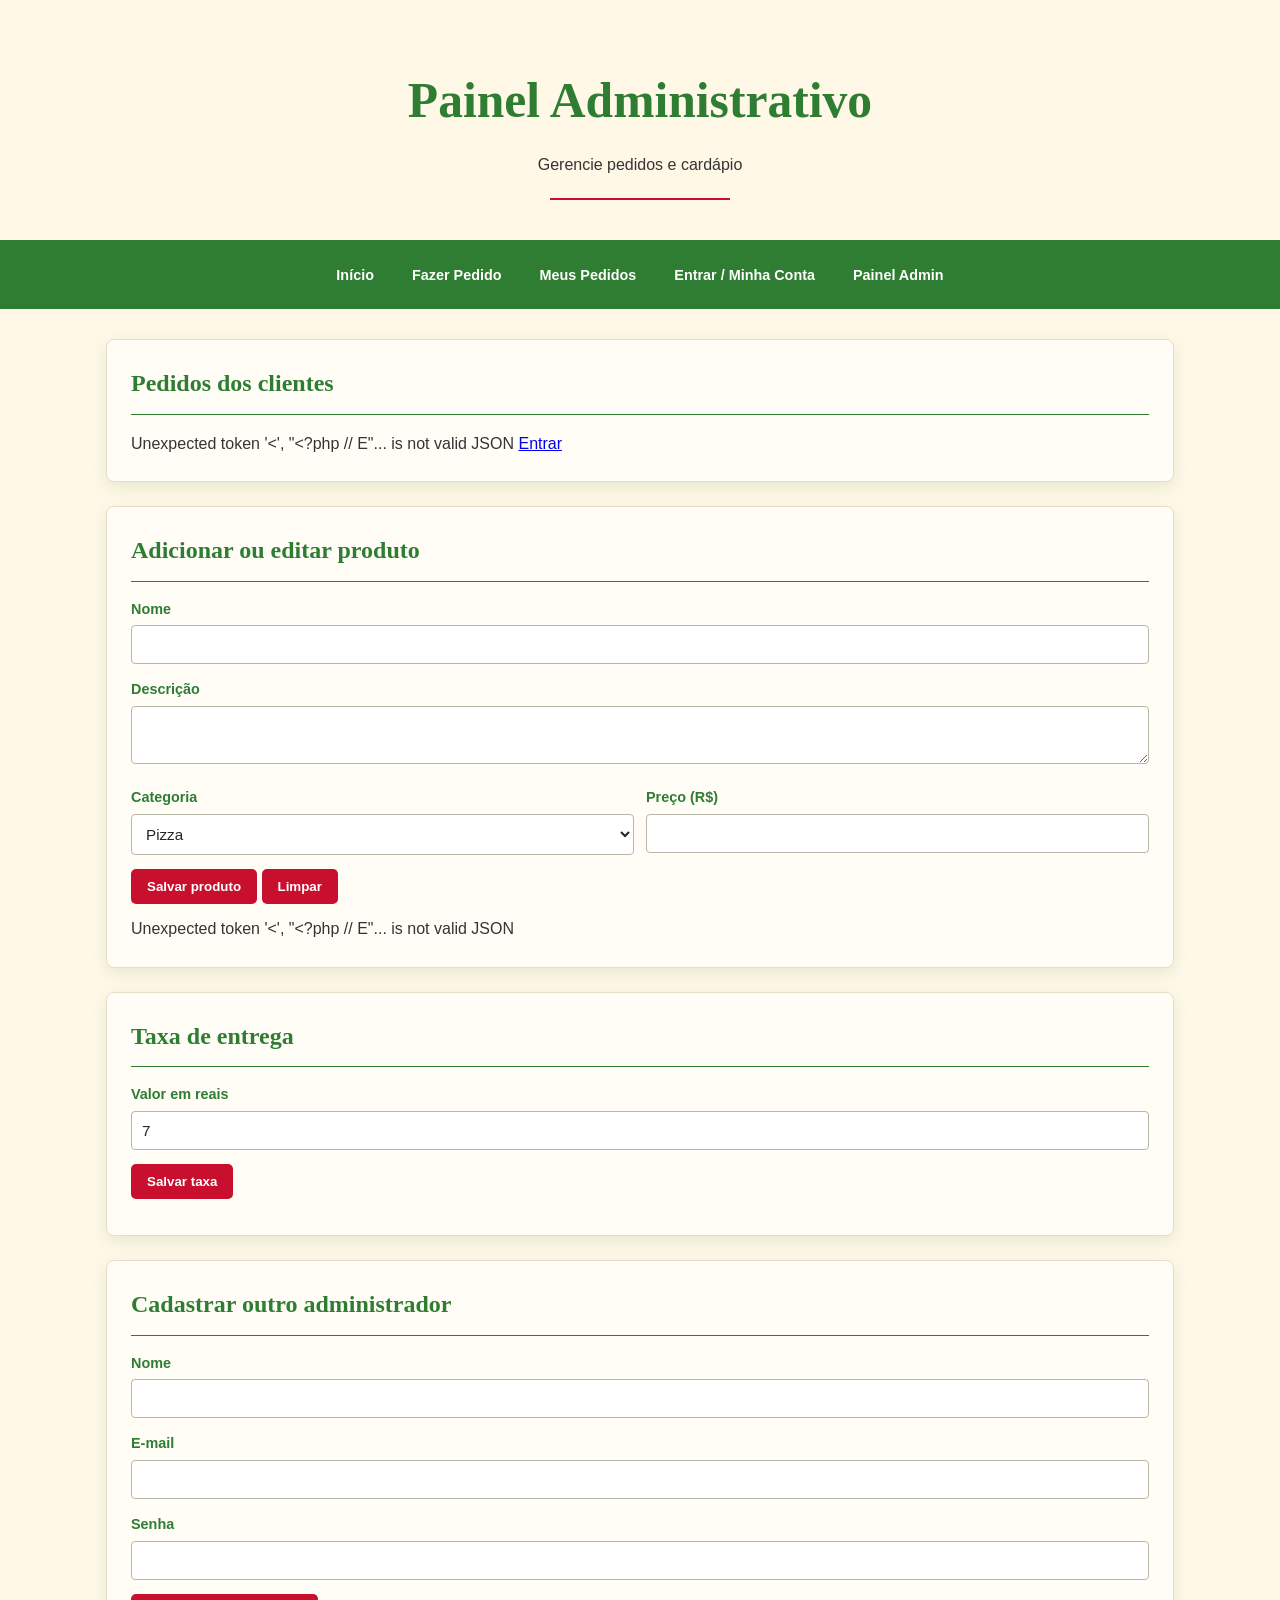
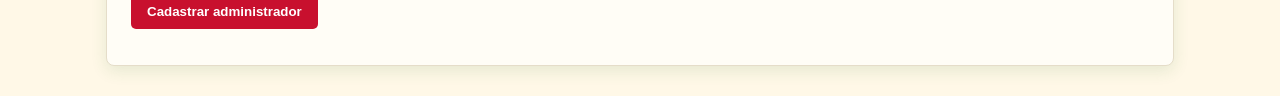
<file: admin.html>
<!DOCTYPE html>
<html lang="pt-BR"><head>
    <meta charset="UTF-8">
    <meta name="viewport" content="width=device-width,initial-scale=1">
    <title>Painel Admin — Forno & Braza</title>
    <link rel="stylesheet" href="style.css">
</head>
<body>
    <header>
        <h1>Painel Administrativo</h1>
        <p>Gerencie pedidos e cardápio</p>
        <div class="divisor-espeto"></div>
</header>
<nav class="menu-site">
    <a href="index.html">Início</a>
    <a href="cardapio.html">Fazer Pedido</a>
    <a href="meus-pedidos.html">Meus Pedidos</a>
    <a href="login.html">Entrar / Minha Conta</a>
    <a href="admin.html" id="linkAdmin">Painel Admin</a>
</nav>

<main>
    <section>
        <h2>Pedidos dos clientes</h2>
        <div id="listaTodosPedidos">
        </div>
    </section>
    
    <section>
        <h2>Adicionar ou editar produto</h2>
        <form id="formProduto">
            <input type="hidden" id="produtoId">
            <div class="campo"><label>Nome</label>
                <input id="produtoNome" required>
            </div><div class="campo">
                <label>Descrição</label>
                <textarea id="produtoDescricao">

                </textarea>
            </div>
            <div class="linha-campos">
                <div class="campo">
                    <label>Categoria</label>
                    <select id="produtoCategoria">
                        <option>Pizza</option>
                        <option>Bebida</option>
                    </select>
                </div>
                <div class="campo">
                    <label>Preço (R$)</label>
                    <input type="number" id="produtoPreco" min="0.01" step="0.01" required>
                </div>
            </div>
            <button>Salvar produto</button>
            <button type="button" id="limparProduto">Limpar</button>
            <p id="produtoMsg" class="mensagem"></p>
        </form>
        <div id="listaProdutosAdmin">

        </div>
    </section>
    <section>
        <h2>Taxa de entrega</h2>
        <form id="formTaxa">
            <div class="campo">
                <label>Valor em reais</label>
                <input type="number" id="taxaEntrega" min="0" step="0.01" value="7">
            </div><button>Salvar taxa</button>
        </form>
        <p id="taxaMsg" class="mensagem"></p>
        </section>
        <section>
            <h2>Cadastrar outro administrador</h2>
            <form id="formAdmin"><div class="campo">
                <label>Nome</label><input id="adminNome" required>
            </div>
            <div class="campo">
                <label>E-mail</label>
                <input type="email" id="adminEmail" required>
            </div>
            <div class="campo">
                <label>Senha</label>
                <input type="password" id="adminSenha" minlength="4" required>
            </div>
            <button>Cadastrar administrador</button>
        </form>
        <p id="adminMsg" class="mensagem"></p>
    </section>
</main>
<script src="script.js"></script>
</body>
</html>
</file>
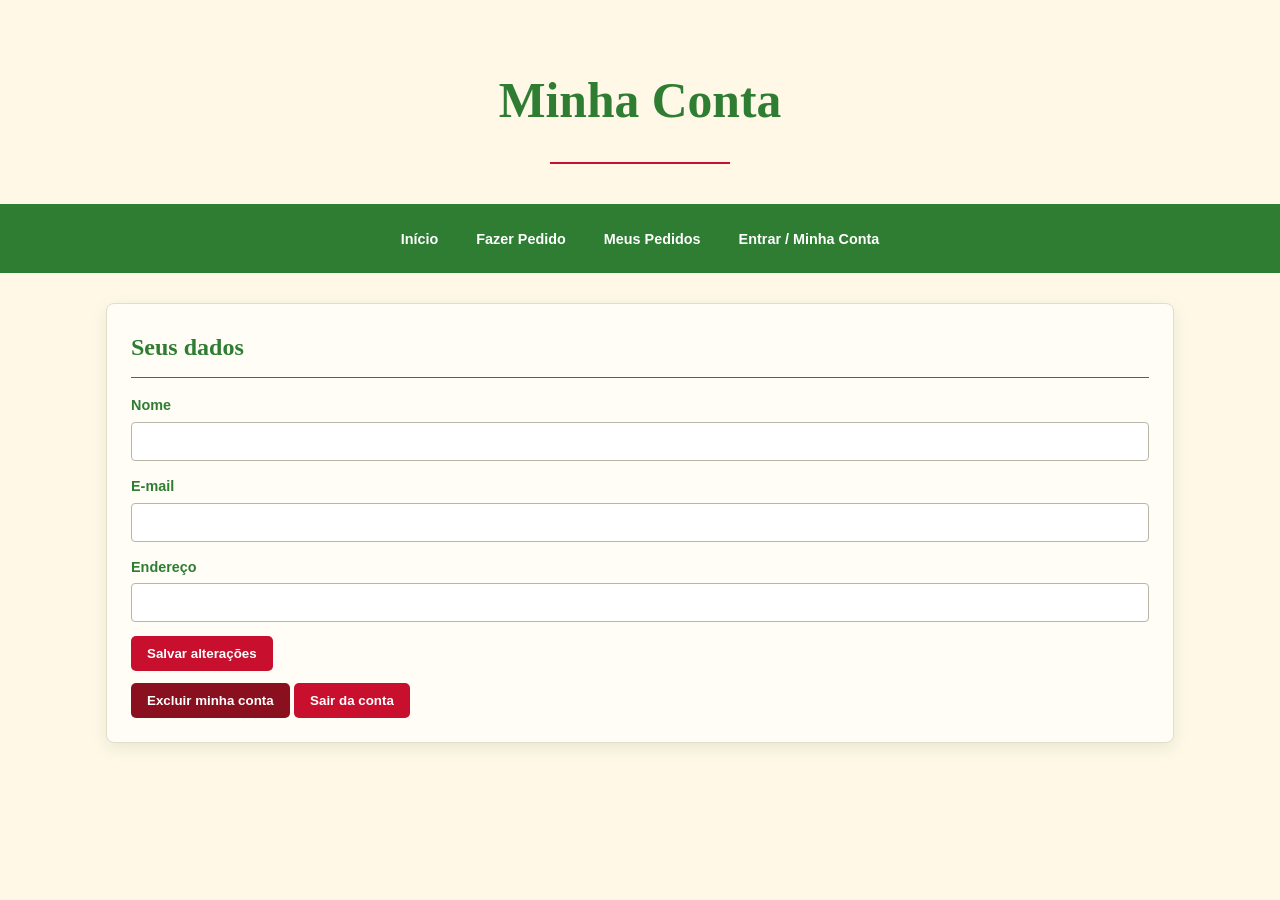
<file: conta.html>
<!DOCTYPE html>
<html lang="pt-BR">
    <head>
        <meta charset="UTF-8">
        <meta name="viewport" content="width=device-width,initial-scale=1">
        <title>Minha Conta — Forno & Braza</title>
        <link rel="stylesheet" href="style.css">
    </head>
    <body>
        <header>
            <h1>Minha Conta</h1>
            <div class="divisor-espeto"></div>
        </header>
        <nav class="menu-site">
            <a href="index.html">Início</a>
            <a href="cardapio.html">Fazer Pedido</a>
            <a href="meus-pedidos.html">Meus Pedidos</a>
            <a href="login.html">Entrar / Minha Conta</a>
            <a href="admin.html" id="linkAdmin" hidden>Painel Admin</a>
        </nav>
        <main>
            <section>
                <h2>Seus dados</h2>
                <form id="formConta">
                    <div class="campo">
                        <label>Nome</label>
                        <input id="contaNome" required>
                    </div>
                    <div class="campo">
                        <label>E-mail</label>
                        <input type="email" id="contaEmail" required>
                    </div>
                    <div class="campo">
                        <label>Endereço</label>
                        <input id="contaEndereco" required>
                    </div>
                    <button>Salvar alterações</button>
                </form>
                <p id="contaMsg" class="mensagem"></p>
                <button id="excluirConta" class="botao-perigo">Excluir minha conta</button>
                <button id="sairConta">Sair da conta</button>
            </section>
        </main>
        <script src="script.js"></script>
    </body>
</html>
</file>
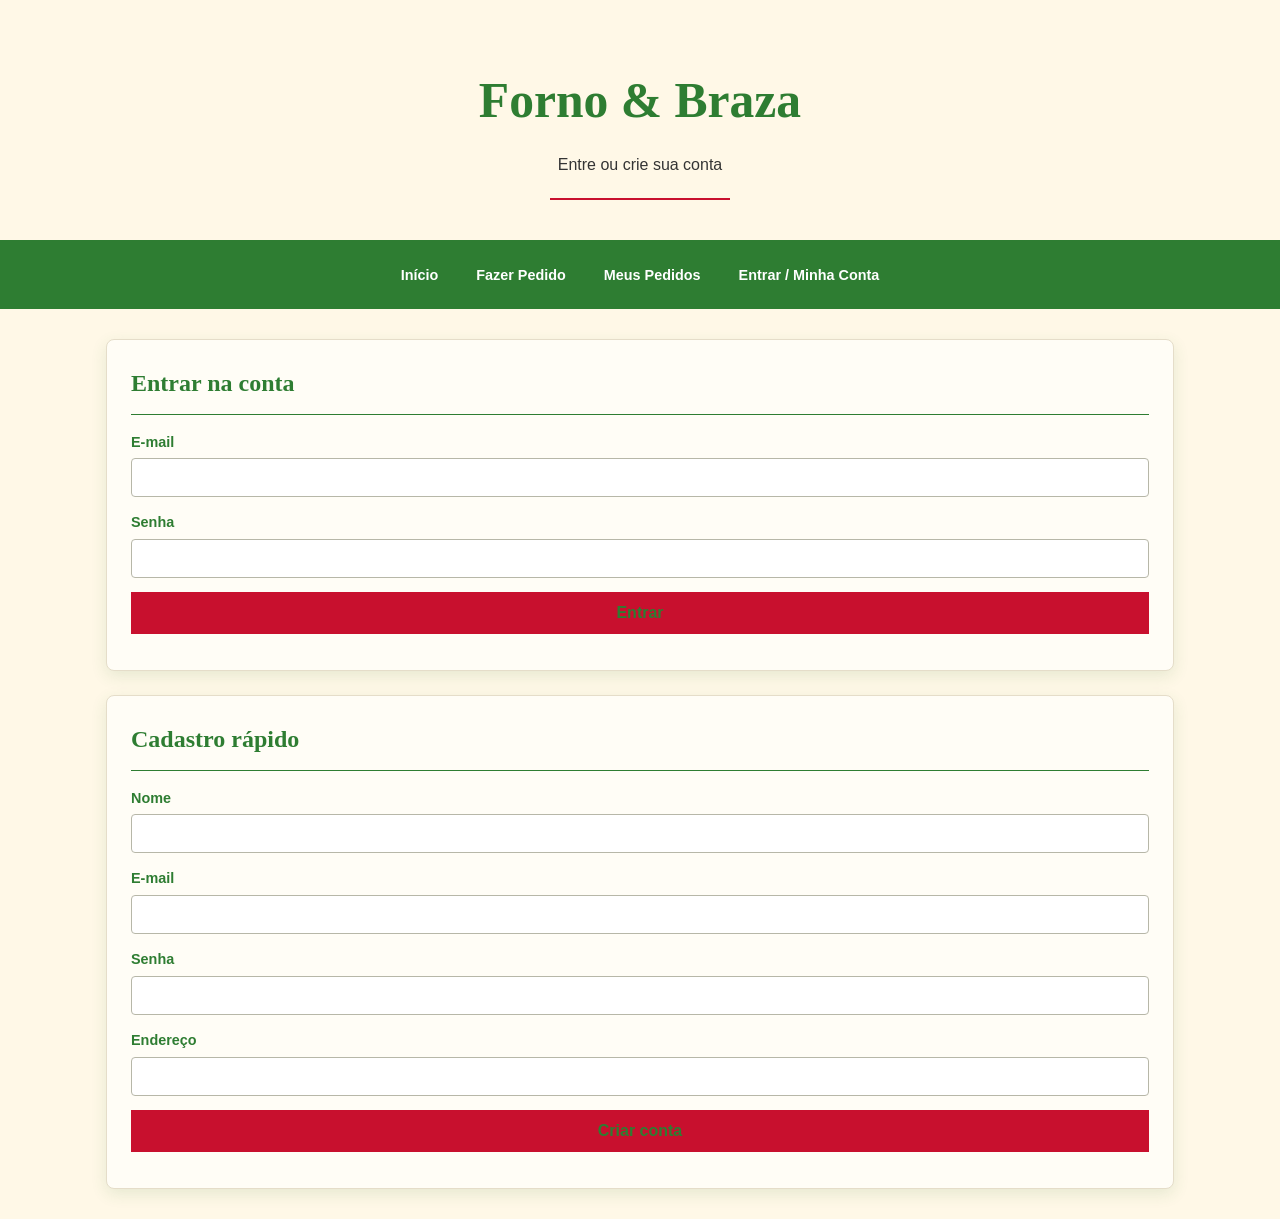
<file: login.html>
<!DOCTYPE html>
<html lang="pt-BR">
    <head>
        <meta charset="UTF-8">
        <meta name="viewport" content="width=device-width,initial-scale=1">
        <title>Entrar — Forno & Braza</title>
        <link rel="stylesheet" href="style.css">
    </head>
    <body>
        <header>
            <h1>Forno & Braza</h1>
            <p>Entre ou crie sua conta</p>
            <div class="divisor-espeto"></div>
        </header>
        <nav class="menu-site">
            <a href="index.html">Início</a>
            <a href="cardapio.html">Fazer Pedido</a>
            <a href="meus-pedidos.html">Meus Pedidos</a>
            <a href="login.html">Entrar / Minha Conta</a>
            <a href="admin.html" id="linkAdmin" hidden>Painel Admin</a>
        </nav>
        <main>
            <section>
                <h2>Entrar na conta</h2>
                <form id="formLogin">
                    <div class="campo">
                        <label>E-mail</label>
                        <input type="email" id="loginEmail" required></div>
                        <div class="campo">
                            <label>Senha</label>
                            <input type="password" id="loginSenha" required></div>
                            <button type="submit">Entrar</button>
                            <p id="loginMsg" class="mensagem"></p>
                        </form>
                    </section>
                    <section>
                        <h2>Cadastro rápido</h2>
                        <form id="formCadastro">
                            <div class="campo">
                                <label>Nome</label>
                                <input id="cadNome" required minlength="3"></div>
                                <div class="campo"><label>E-mail</label>
                                    <input type="email" id="cadEmail" required></div>
                                    <div class="campo"><label>Senha</label>
                                        <input type="password" id="cadSenha" required minlength="4"></div>
                                        <div class="campo"><label>Endereço</label>
                                            <input id="cadEndereco" required></div>
                                            <button type="submit">Criar conta</button>
                                            <p id="cadMsg" class="mensagem"></p>
                                        </form>
                                    </section>
                                </main>
                                <script src="script.js"></script>
                                </body>
                                </html>
</file>
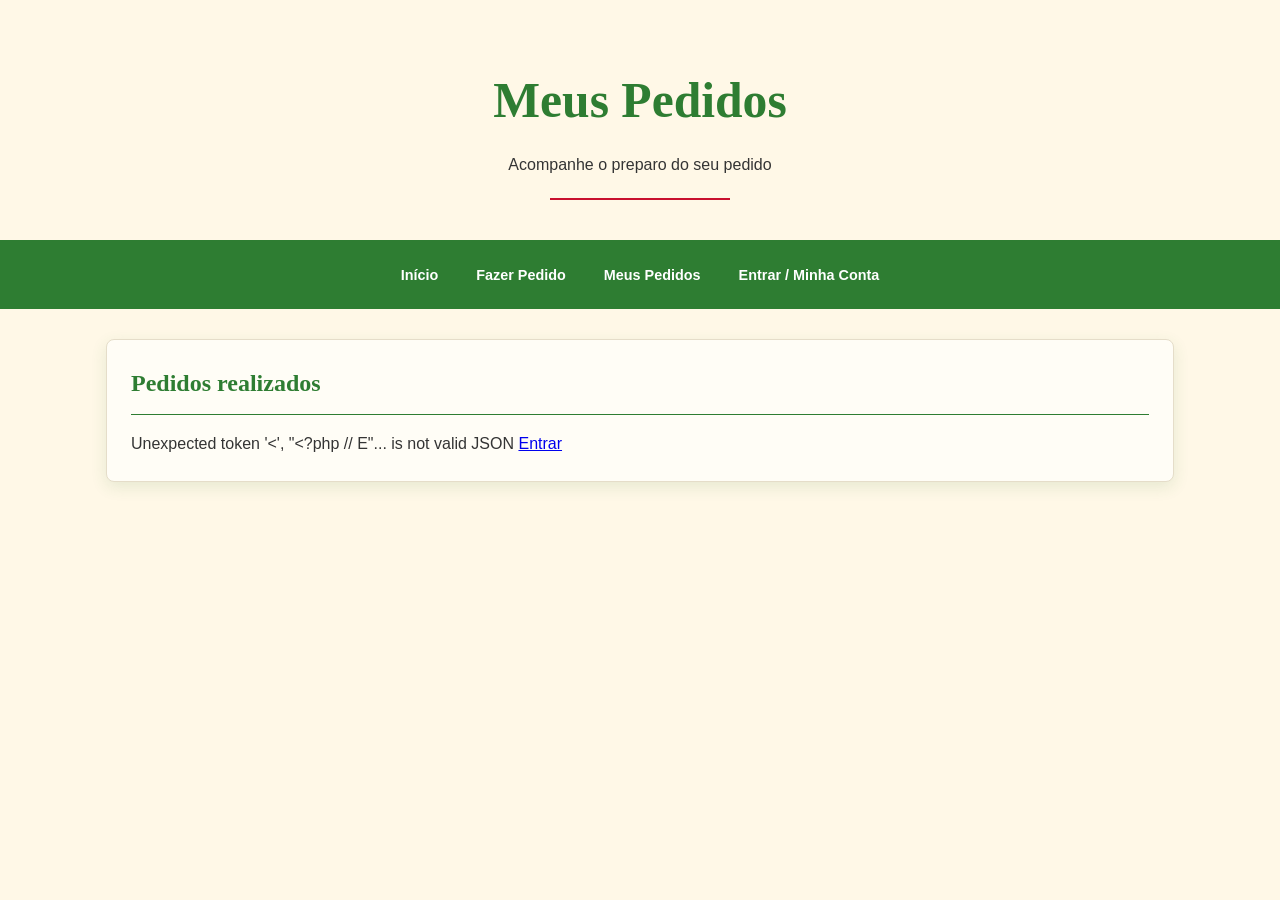
<file: meus-pedidos.html>
<!DOCTYPE html>
<html lang="pt-BR">
    <head>
        <meta charset="UTF-8">
        <meta name="viewport" content="width=device-width,initial-scale=1">
        <title>Meus Pedidos — Forno & Braza</title>
        <link rel="stylesheet" href="style.css">
    </head>
    <body>
        <header>
            <h1>Meus Pedidos</h1>
            <p>Acompanhe o preparo do seu pedido</p>
            <div class="divisor-espeto"></div>
        </header>
        <nav class="menu-site">
            <a href="index.html">Início</a>
            <a href="cardapio.html">Fazer Pedido</a>
            <a href="meus-pedidos.html">Meus Pedidos</a>
            <a href="login.html">Entrar / Minha Conta</a>
            <a href="admin.html" id="linkAdmin" hidden>Painel Admin</a>
        </nav>
        <main>
            <section>
                <h2>Pedidos realizados</h2>
                <div id="listaMeusPedidos"></div>
            </section>
        </main>
        <script src="script.js">

        </script>
        </body>
        </html>
</file>
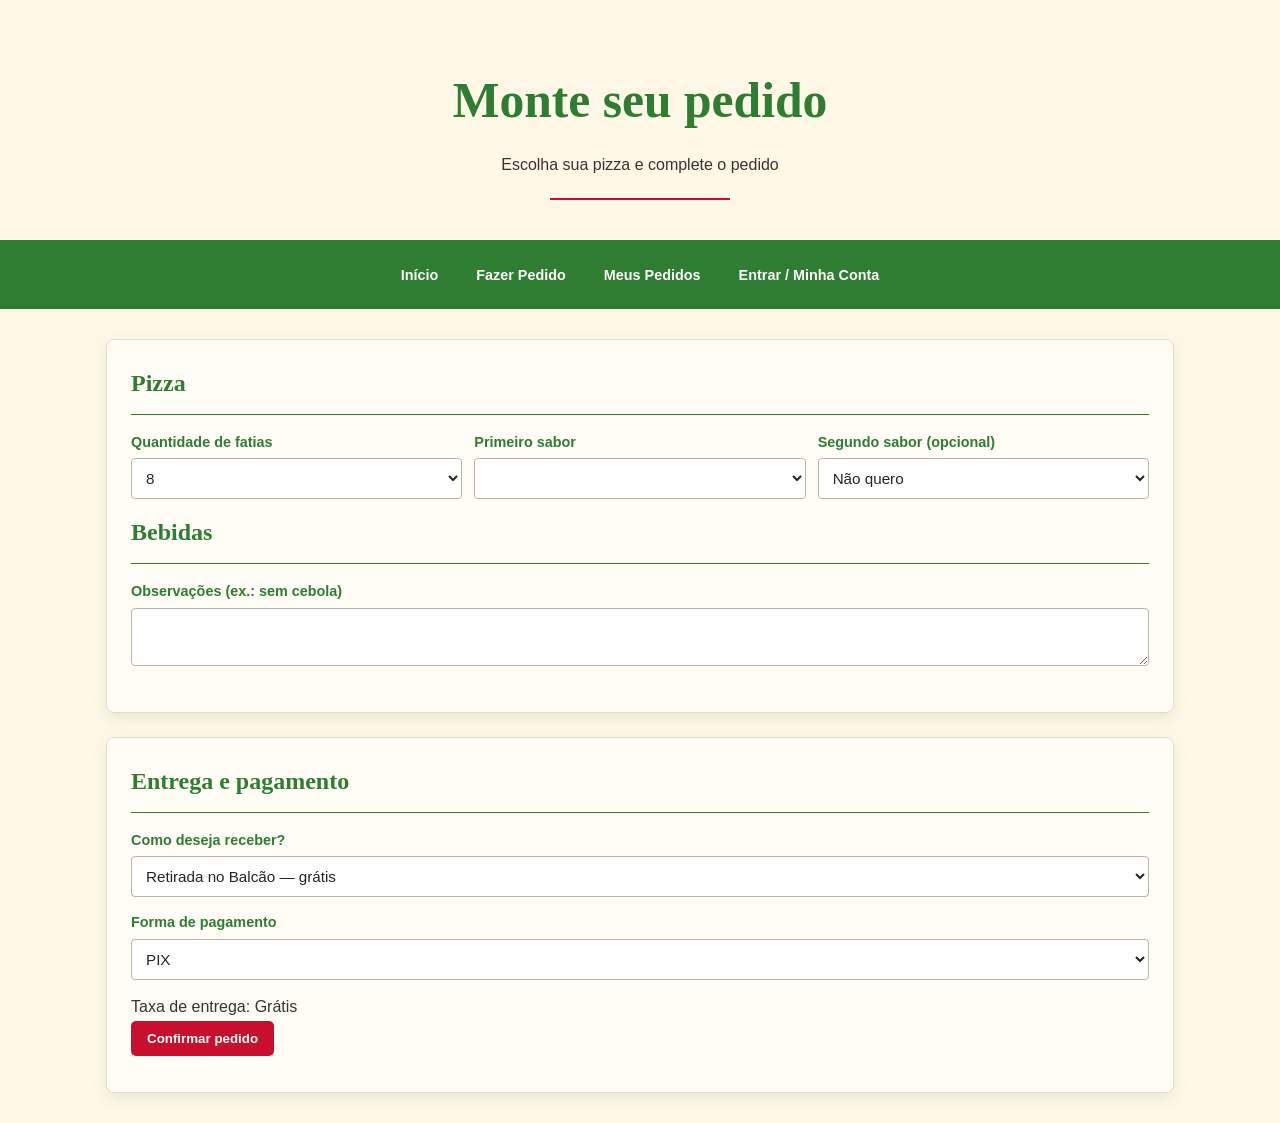
<file: pedido.html>
<!DOCTYPE html>
<html lang="pt-BR">
    <head>
        <meta charset="UTF-8">
        <meta name="viewport" content="width=device-width,initial-scale=1">
        <title>Finalizar Pedido — Forno & Braza</title>
        <link rel="stylesheet" href="style.css">
    </head>
    <body>
        <header>
            <h1>Monte seu pedido</h1>
            <p>Escolha sua pizza e complete o pedido</p>
            <div class="divisor-espeto"></div>
        </header>
        <nav class="menu-site">
            <a href="index.html">Início</a>
            <a href="cardapio.html">Fazer Pedido</a>
            <a href="meus-pedidos.html">Meus Pedidos</a>
            <a href="login.html">Entrar / Minha Conta</a>
            <a href="admin.html" id="linkAdmin" hidden>Painel Admin</a>
        </nav>
        <main>
            <section>
                <h2>Pizza</h2>
                <div class="linha-campos">
                    <div class="campo">
                        <label>Quantidade de fatias</label>
                        <select id="fatias"><option>4</option>
                            <option selected>8</option>
                            <option>12</option>
                        </select>
                    </div>
                    <div class="campo">
                        <label>Primeiro sabor</label>
                        <select id="sabor1" required>

                        </select>
                    </div>
                    <div class="campo">
                        <label>Segundo sabor (opcional)</label>
                        <select id="sabor2">
                            <option value="">Não quero</option>
                        </select>
                    </div>
                </div>
                <h2>Bebidas</h2>
                <div id="listaBebidas" class="prato-grid"></div>
                <div class="campo">
                    <label>Observações (ex.: sem cebola)</label>
                    <textarea id="observacao" maxlength="500"></textarea>
                </div>
            </section>
            <section>
                <h2>Entrega e pagamento</h2>
                <div class="campo">
                    <label>Como deseja receber?</label>
                    <select id="tipoEntrega">
                        <option value="Retirada">Retirada no Balcão — grátis</option>
                        <option value="Entrega">Entrega em Casa</option>
                    </select>
                </div>
                <div class="campo">
                    <label>Forma de pagamento</label>
                    <select id="pagamento">
                        <option>PIX</option>
                        <option>Cartão</option>
                        <option>Dinheiro</option>
                    </select>
                </div>
                <p id="resumoTaxa"></p>
                <button id="confirmarPedido">Confirmar pedido</button>
                <p id="pedidoMsg" class="mensagem"></p>
            </section>
        </main>
        <script src="script.js">

        </script>
        </body>
        </html>
</file>
<file: style.css>
* {
    margin: 0;
    padding: 0;
    box-sizing: border-box;
}

html { scroll-behavior: smooth; }

body {
    background-color: var(--carvao-900);
    color: var(--creme-300);
    font-family: 'Karla', sans-serif;
    line-height: 1.65;
}

h1, h2, h3 {
    font-family: 'Fraunces', serif;
    color: var(--creme-100);
    font-weight: 600;
}

header {
    background: linear-gradient(180deg, var(--carvao-950) 0%, var(--carvao-900) 100%);
    text-align: center;
    padding: 60px 20px 40px;
    border-bottom: 1px solid var(--carvao-700);
}

header h1 { font-size: clamp(1.8rem, 5vw, 3.1rem); }
header p { margin-top: 10px; font-size: 1rem; color: var(--creme-300); }

.divisor-espeto {
    width: 180px;
    margin: 20px auto 0;
    height: 2px;
    background: linear-gradient(90deg, transparent, var(--madeira-500), transparent);
}

nav {
    background-color: var(--carvao-700);
    display: flex;
    align-items: center;
    justify-content: flex-start;
    flex-wrap: wrap;
    padding: 12px 20px;
    position: sticky;
    top: 0;
    z-index: 1000;
    border-bottom: 1px solid var(--carvao-700);
    gap: 8px;
}

nav a {
    text-decoration: none;
    padding: 8px 14px;
    font-weight: 600;
    font-size: 0.9rem;
    border-radius: var(--raio);
    color: var(--creme-300);
    border: 1px solid transparent;
    transition: all 0.2s ease;
}

nav a:hover, nav a[aria-current="page"] {
    color: var(--dourado-400);
    border-color: var(--madeira-500);
}

.nav-admin {
    margin-left: auto;
    border: 1px solid var(--dourado-400) !important;
    color: var(--dourado-400) !important;
    font-weight: 700;
}

.nav-admin:hover {
    background: var(--dourado-400) !important;
    color: var(--carvao-950) !important;
}

main {
    max-width: 1100px;
    margin: 30px auto;
    padding: 0 16px;
}

section {
    background: var(--carvao-800);
    padding: 24px;
    margin-bottom: 24px;
    border-radius: var(--raio);
    box-shadow: var(--sombra);
    border-left: 3px solid var(--brasa-600);
}

section h2 {
    font-size: 1.5rem;
    margin-bottom: 16px;
    padding-bottom: 10px;
    border-bottom: 1px solid var(--carvao-700);
}

.destaques-grid {
    display: grid;
    grid-template-columns: repeat(auto-fit, minmax(280px, 1fr));
    gap: 16px;
    margin-top: 16px;
}

.destaque {
    background: var(--carvao-700);
    border: 1px solid rgba(215, 170, 120, 0.12);
    border-radius: var(--raio);
    padding: 16px;
    display: flex;
    align-items: center;
    gap: 16px;
    transition: transform 0.2s ease, border-color 0.2s ease;
}

.destaque:hover {
    transform: translateY(-3px);
    border-color: var(--dourado-400);
}

.destaque-imagem-container {
    width: 90px;
    height: 90px;
    flex-shrink: 0;
    overflow: hidden;
    border-radius: var(--raio);
    border: 1px solid var(--carvao-900);
}

.destaque-imagem {
    width: 100%;
    height: 100%;
    object-fit: cover;
    display: block;
    transition: transform 0.3s ease;
}

.destaque:hover .destaque-imagem {
    transform: scale(1.08);
}

.destaque h3 {
    font-size: 1.05rem;
    color: var(--creme-100);
    margin-bottom: 4px;
}

.destaque p {
    font-size: 0.88rem;
    color: var(--texto-muted);
    margin-bottom: 0;
}

.categoria-tag {
    display: inline-block;
    font-size: 0.75rem;
    font-weight: 700;
    color: var(--carvao-950);
    background: var(--madeira-300);
    padding: 3px 10px;
    border-radius: 999px;
    margin-bottom: 14px;
}

.prato-grid {
    display: grid;
    grid-template-columns: repeat(auto-fill, minmax(220px, 1fr));
    gap: 16px;
}

.prato-card {
    background: var(--carvao-700);
    border: 1px solid rgba(215, 170, 120, 0.12);
    border-radius: var(--raio);
    overflow: hidden;
}

.prato-foto-container {
    width: 100%;
    height: 150px;
    overflow: hidden;
}

.prato-foto {
    width: 100%;
    height: 100%;
    object-fit: cover;
}

.prato-texto { padding: 14px; }
.prato-texto h3 { font-size: 1rem; margin-bottom: 4px; }
.prato-texto p { font-size: 0.85rem; color: var(--texto-muted); }

fieldset {
    border: 1px solid var(--carvao-700);
    border-radius: var(--raio);
    padding: 16px;
    margin-bottom: 16px;
}

legend { color: var(--dourado-400); padding: 0 6px; font-weight: 600; }

.campo { margin-bottom: 14px; }
.campo label { display: block; margin-bottom: 4px; font-weight: 600; font-size: 0.9rem; }
.linha-campos { display: grid; grid-template-columns: repeat(auto-fit, minmax(180px, 1fr)); gap: 12px; }

input, select, textarea {
    width: 100%;
    padding: 10px 12px;
    background: var(--carvao-900);
    border: 1px solid var(--carvao-700);
    color: var(--creme-100);
    border-radius: var(--raio);
    font-size: 0.95rem;
}

button[type="submit"] {
    width: 100%;
    background-color: var(--brasa-600);
    color: var(--creme-100);
    padding: 12px;
    border: none;
    border-radius: var(--raio);
    font-weight: 700;
    cursor: pointer;
    font-size: 1rem;
    transition: background-color 0.2s ease;
}

button[type="submit"]:hover {
    background-color: var(--brasa-500);
}

.contador-pessoas { display: flex; align-items: center; gap: 8px; }
.contador-pessoas button { width: 38px; height: 38px; background: var(--carvao-900); color: white; border: 1px solid var(--madeira-500); cursor: pointer; border-radius: 4px; }

.admin-operacao-section {
    background: var(--carvao-700);
    border-left: 4px solid var(--dourado-400);
}

.controle-salao-grid {
    display: grid;
    grid-template-columns: repeat(auto-fit, minmax(240px, 1fr));
    gap: 20px;
    align-items: center;
}

.status-casa-box, .meta-financeira-box {
    background: var(--carvao-900);
    padding: 18px;
    border-radius: var(--raio);
    border: 1px solid var(--carvao-700);
}

.status-casa {
    display: inline-block;
    padding: 6px 14px;
    font-weight: 700;
    border-radius: 20px;
    margin: 8px 0;
    font-size: 0.85rem;
}

.status-casa.aberto { background: #4CAF50; color: #fff; }
.status-casa.lotado { background: #ff9800; color: #000; }
.status-casa.fechado { background: #f44336; color: #fff; }

.botoes-status { display: flex; gap: 6px; margin-top: 8px; flex-wrap: wrap; }
.botoes-status button {
    background: var(--carvao-700);
    color: var(--creme-100);
    border: 1px solid var(--carvao-700);
    padding: 6px 10px;
    font-size: 0.75rem;
    border-radius: 4px;
    cursor: pointer;
}

.botoes-status button:hover { background: var(--madeira-500); }

.input-preco-container {
    display: flex;
    align-items: center;
    gap: 6px;
    margin-top: 6px;
}

.input-preco-container input {
    width: 100px;
    padding: 6px;
    font-weight: 700;
}

.admin-cards-grid {
    display: grid;
    grid-template-columns: repeat(auto-fit, minmax(140px, 1fr));
    gap: 12px;
    margin-bottom: 16px;
}

.admin-card {
    background: var(--carvao-700);
    padding: 16px;
    border-radius: var(--raio);
    text-align: center;
}

.admin-card h3 { font-size: 0.9rem; }
.admin-numero { font-size: 1.8rem; font-weight: 700; color: var(--creme-100); }
.admin-numero.verde { color: #4CAF50; }
.admin-numero.dourado { color: var(--dourado-400); }

.destaque-faturamento {
    border: 1px solid var(--dourado-400);
    background: rgba(211, 161, 63, 0.08);
}

.lista-especial {
    list-style: none;
    padding: 0;
}

.lista-especial li {
    padding: 10px;
    background: var(--carvao-900);
    border-bottom: 1px solid var(--carvao-700);
    font-size: 0.9rem;
}

.tabela-container { overflow-x: auto; -webkit-overflow-scrolling: touch; }

.tabela-admin {
    width: 100%;
    border-collapse: collapse;
    margin-top: 8px;
    font-size: 0.88rem;
    min-width: 600px;
}

.tabela-admin th, .tabela-admin td {
    padding: 10px 12px;
    border-bottom: 1px solid var(--carvao-700);
    text-align: left;
}

.tabela-admin th { background: var(--carvao-950); color: var(--dourado-400); }

.status-badge {
    padding: 3px 8px;
    border-radius: 10px;
    font-size: 0.75rem;
    font-weight: 700;
}

.status-badge.pendente { background: #ff9800; color: #000; }
.status-badge.confirmado { background: #4CAF50; color: #fff; }
.status-badge.cancelado { background: #f44336; color: #fff; }

.btn-acao {
    padding: 5px 10px;
    border-radius: 4px;
    border: none;
    cursor: pointer;
    font-size: 0.75rem;
    font-weight: 600;
}

.btn-acao.aprovar { background: #4CAF50; color: white; }
.btn-acao.recusar { background: #f44336; color: white; margin-left: 2px; }

.banner-aviso {
    margin-top: 12px;
    padding: 12px 14px;
    border-radius: var(--raio);
    border: 1px solid var(--dourado-400);
    background: rgba(211, 161, 63, 0.12);
    color: var(--creme-100);
    font-size: 0.9rem;
}

.banner-aviso.erro {
    border-color: var(--brasa-500);
    background: rgba(168, 67, 67, 0.15);
}

.banner-aviso.sucesso {
    border-color: #4CAF50;
    background: rgba(76, 175, 80, 0.12);
}

.btn-secundario {
    background: transparent;
    border: 1px solid var(--madeira-500);
    color: var(--creme-100);
    padding: 10px 16px;
    border-radius: var(--raio);
    cursor: pointer;
    font-weight: 600;
    margin-top: 8px;
}

.btn-secundario:hover {
    background: var(--carvao-800);
}

.tabela-admin tbody tr.linha-destaque {
    background: rgba(211, 161, 63, 0.08);
}

.tabela-admin tbody tr.linha-vazia td {
    text-align: center;
    color: var(--texto-muted);
    padding: 20px;
}

#painelEdicao {
    border-left: 4px solid var(--dourado-400);
    background: var(--carvao-700);
}

.contador-obs-limite {
    color: var(--brasa-500);
}

@media (max-width: 600px) {
    nav {
        justify-content: center;
    }

    .nav-admin {
        margin-left: 0;
        width: 100%;
        justify-content: center;
        margin-top: 4px;
    }

    section {
        padding: 16px;
    }

    .destaque {
        flex-direction: column;
        text-align: center;
    }

    .destaque-imagem-container {
        width: 100%;
        height: 140px;
    }

    .prato-grid {
        grid-template-columns: 1fr;
    }
}


/* Cores da pizzaria: creme predominante, verde manjericão e vermelho tomate. */
:root {
    --carvao-950: #1f5426; --carvao-900: #FFF8E7; --carvao-800: #f6efdD;
    --carvao-700: #2E7D32; --madeira-500: #2E7D32; --madeira-300: #b8d5b8;
    --brasa-600: #C8102E; --brasa-500: #C8102E; --dourado-400: #C8102E;
    --creme-100: #2E7D32; --creme-300: #343434; --texto-muted: #5b665b;
    --sombra: 0 5px 16px rgba(46,125,50,.12);
}
body { background: #FFF8E7; color: #343434; }
h1,h2,h3 { color: #2E7D32; }
header { background: #FFF8E7; border-bottom: 3px solid #2E7D32; }
header p { color: #343434; }
.divisor-espeto { background: #C8102E; }
nav { background: #2E7D32; border: 0; }
nav a { color: #fff; }
nav a:hover, nav a[aria-current="page"] { background: #C8102E; color: #fff; }
main section, .prato-card, .destaque, .pedido-caixa { background: #fffdf6; border: 1px solid #e5ddc9; border-radius: 8px; box-shadow: var(--sombra); }
button, .botao-link { background: #C8102E; color: #fff; border: 0; border-radius: 5px; padding: 10px 16px; font-weight: 700; cursor: pointer; text-decoration: none; display: inline-block; }
button:hover, .botao-link:hover { background: #a80d26; }
.botao-perigo { background: #8b101f; }
input, select, textarea { background: #fff; color: #242424; border: 1px solid #b7b7a8; border-radius: 4px; padding: 10px; max-width: 100%; }
label { color: #2E7D32; font-weight: 700; }
.mensagem { margin-top: 12px; color: #2E7D32; font-weight: 700; }
.pedido-caixa { padding: 18px; margin: 15px 0; }
.pedido-caixa li { margin-left: 22px; }
.aviso-cancelado { color: #C8102E; font-weight: 700; }
.menu-site { justify-content: center; }
[hidden] { display: none !important; }
@media (max-width: 600px) { nav { justify-content: center; } nav a { width: 100%; text-align: center; } main { padding: 12px; } main section { padding: 16px; } .linha-campos { display: block; } .campo { margin-bottom: 12px; } }
</file>
